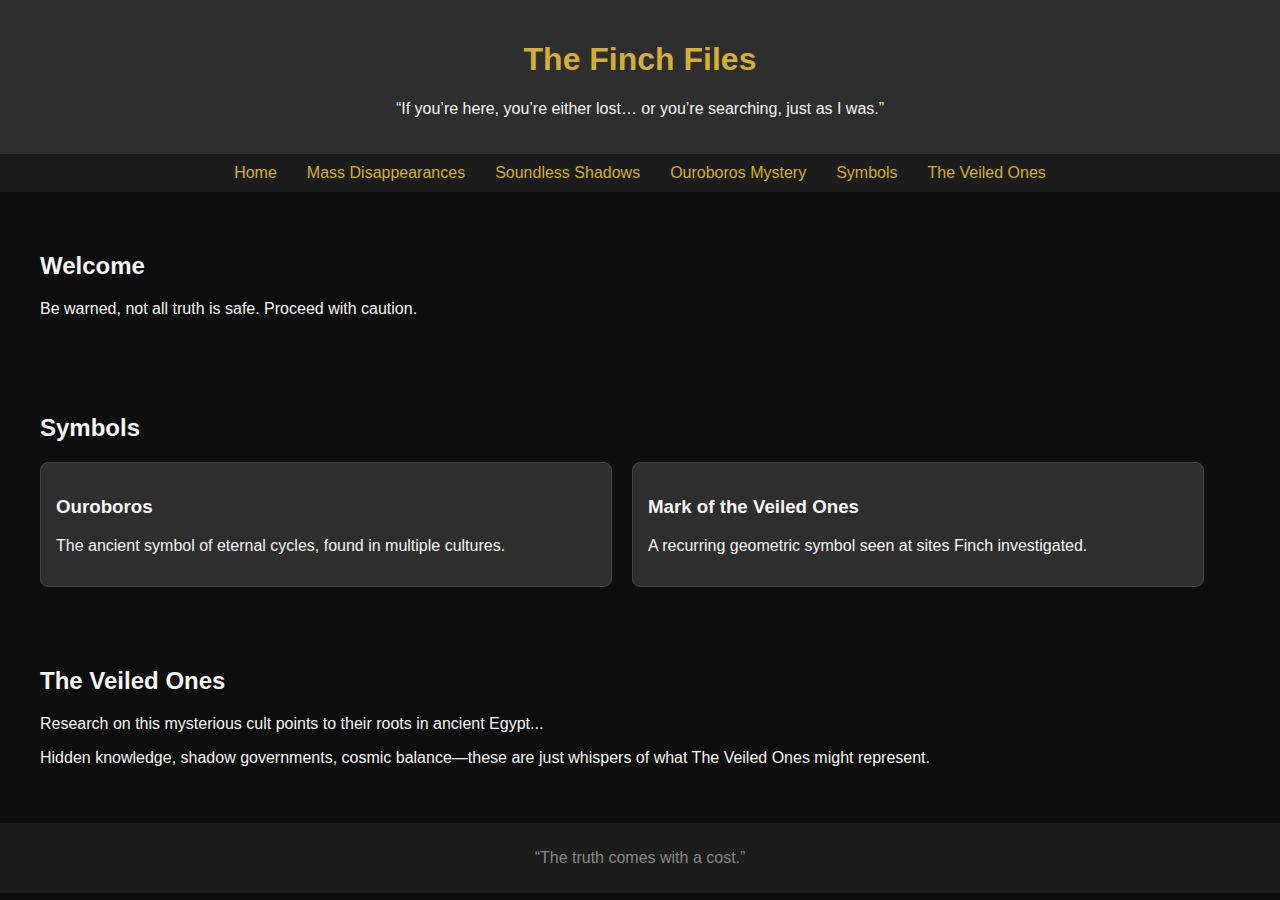
<file: index.html>
<!DOCTYPE html>
<html lang="en">
<head>
    <meta charset="UTF-8">
    <meta name="viewport" content="width=device-width, initial-scale=1.0">
    <title>The Finch Files</title>
    <link rel="stylesheet" href="styles.css">
</head>
<body>
    <header>
        <h1>The Finch Files</h1>
        <p>“If you’re here, you’re either lost… or you’re searching, just as I was.”</p>
    </header>

    <nav>
        <a href="#home">Home</a>
        <a href="disappearence.html">Mass Disappearances</a>
        <a href="soundless-shadows.html">Soundless Shadows</a>
        <a href="ouroboros-mystery.html">Ouroboros Mystery</a>
        <a href="#symbols">Symbols</a>
        <a href="#veiledones">The Veiled Ones</a>
    </nav>

    <section id="home">
        <h2>Welcome</h2>
        <p>Be warned, not all truth is safe. Proceed with caution.</p>
    </section>

    <section id="symbols">
        <h2>Symbols</h2>
        <div class="symbol-gallery">
            <div class="symbol-item">
                <h3>Ouroboros</h3>
                <p>The ancient symbol of eternal cycles, found in multiple cultures.</p>
            </div>
            <div class="symbol-item">
                <h3>Mark of the Veiled Ones</h3>
                <p>A recurring geometric symbol seen at sites Finch investigated.</p>
            </div>
        </div>
    </section>

    <section id="veiledones">
        <h2>The Veiled Ones</h2>
        <p>Research on this mysterious cult points to their roots in ancient Egypt...</p>
        <p>Hidden knowledge, shadow governments, cosmic balance—these are just whispers of what The Veiled Ones might represent.</p>
    </section>

    <footer>
        <p>“The truth comes with a cost.”</p>
    </footer>

    <script src="script.js"></script>
</body>
</html>
</file>
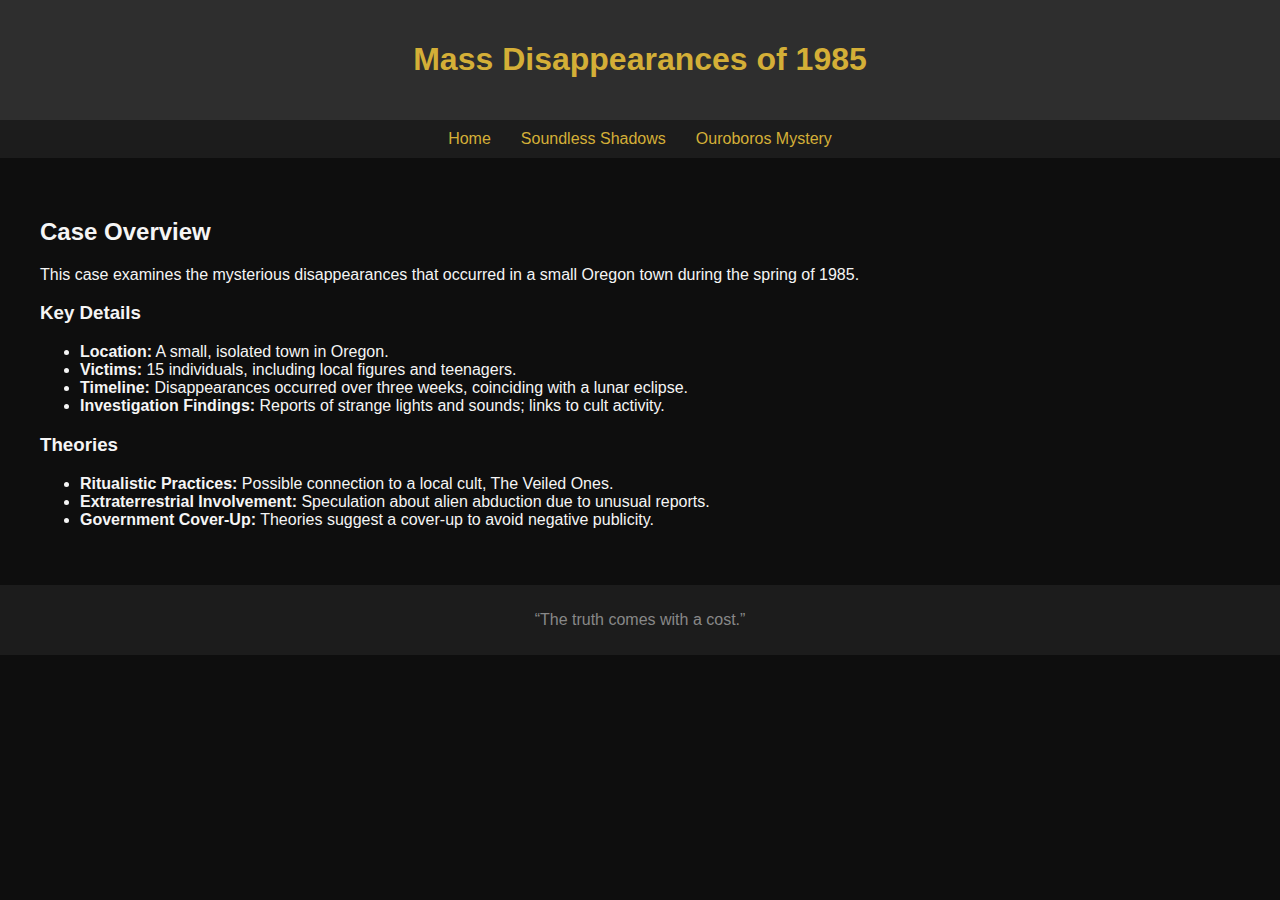
<file: disappearence.html>
<!DOCTYPE html>
<html lang="en">
<head>
    <meta charset="UTF-8">
    <meta name="viewport" content="width=device-width, initial-scale=1.0">
    <title>Mass Disappearances of 1985 - The Finch Files</title>
    <link rel="stylesheet" href="styles.css">
</head>
<body>
    <header>
        <h1>Mass Disappearances of 1985</h1>
    </header>
    <nav>
        <a href="index.html">Home</a>
        <a href="soundless-shadows.html">Soundless Shadows</a>
        <a href="ouroboros-mystery.html">Ouroboros Mystery</a>
    </nav>
    <section>
        <h2>Case Overview</h2>
        <p>This case examines the mysterious disappearances that occurred in a small Oregon town during the spring of 1985.</p>
        
        <h3>Key Details</h3>
        <ul>
            <li><strong>Location:</strong> A small, isolated town in Oregon.</li>
            <li><strong>Victims:</strong> 15 individuals, including local figures and teenagers.</li>
            <li><strong>Timeline:</strong> Disappearances occurred over three weeks, coinciding with a lunar eclipse.</li>
            <li><strong>Investigation Findings:</strong> Reports of strange lights and sounds; links to cult activity.</li>
        </ul>

        <h3>Theories</h3>
        <ul>
            <li><strong>Ritualistic Practices:</strong> Possible connection to a local cult, The Veiled Ones.</li>
            <li><strong>Extraterrestrial Involvement:</strong> Speculation about alien abduction due to unusual reports.</li>
            <li><strong>Government Cover-Up:</strong> Theories suggest a cover-up to avoid negative publicity.</li>
        </ul>
    </section>
    <footer>
        <p>“The truth comes with a cost.”</p>
    </footer>
</body>
</html>
</file>
<file: styles.css>
body {
    font-family: Arial, sans-serif;
    background-color: #0e0e0e;
    color: #f5f5f5;
    margin: 0;
    padding: 0;
}

header {
    text-align: center;
    padding: 20px;
    background: #2e2e2e;
}

header h1 {
    color: #d4af37;
}

nav {
    display: flex;
    justify-content: center;
    background: #1c1c1c;
    padding: 10px;
}

nav a {
    color: #d4af37;
    margin: 0 15px;
    text-decoration: none;
}

nav a:hover {
    color: #ff4500;
}

section {
    padding: 20px;
    margin: 20px;
}

.symbol-gallery {
    display: flex;
    gap: 20px;
}

.symbol-item {
    background: #2e2e2e;
    padding: 15px;
    border: 1px solid #444;
    border-radius: 8px;
    width: 45%;
}

footer {
    text-align: center;
    padding: 10px;
    background: #1c1c1c;
    color: #888;
}
</file>
